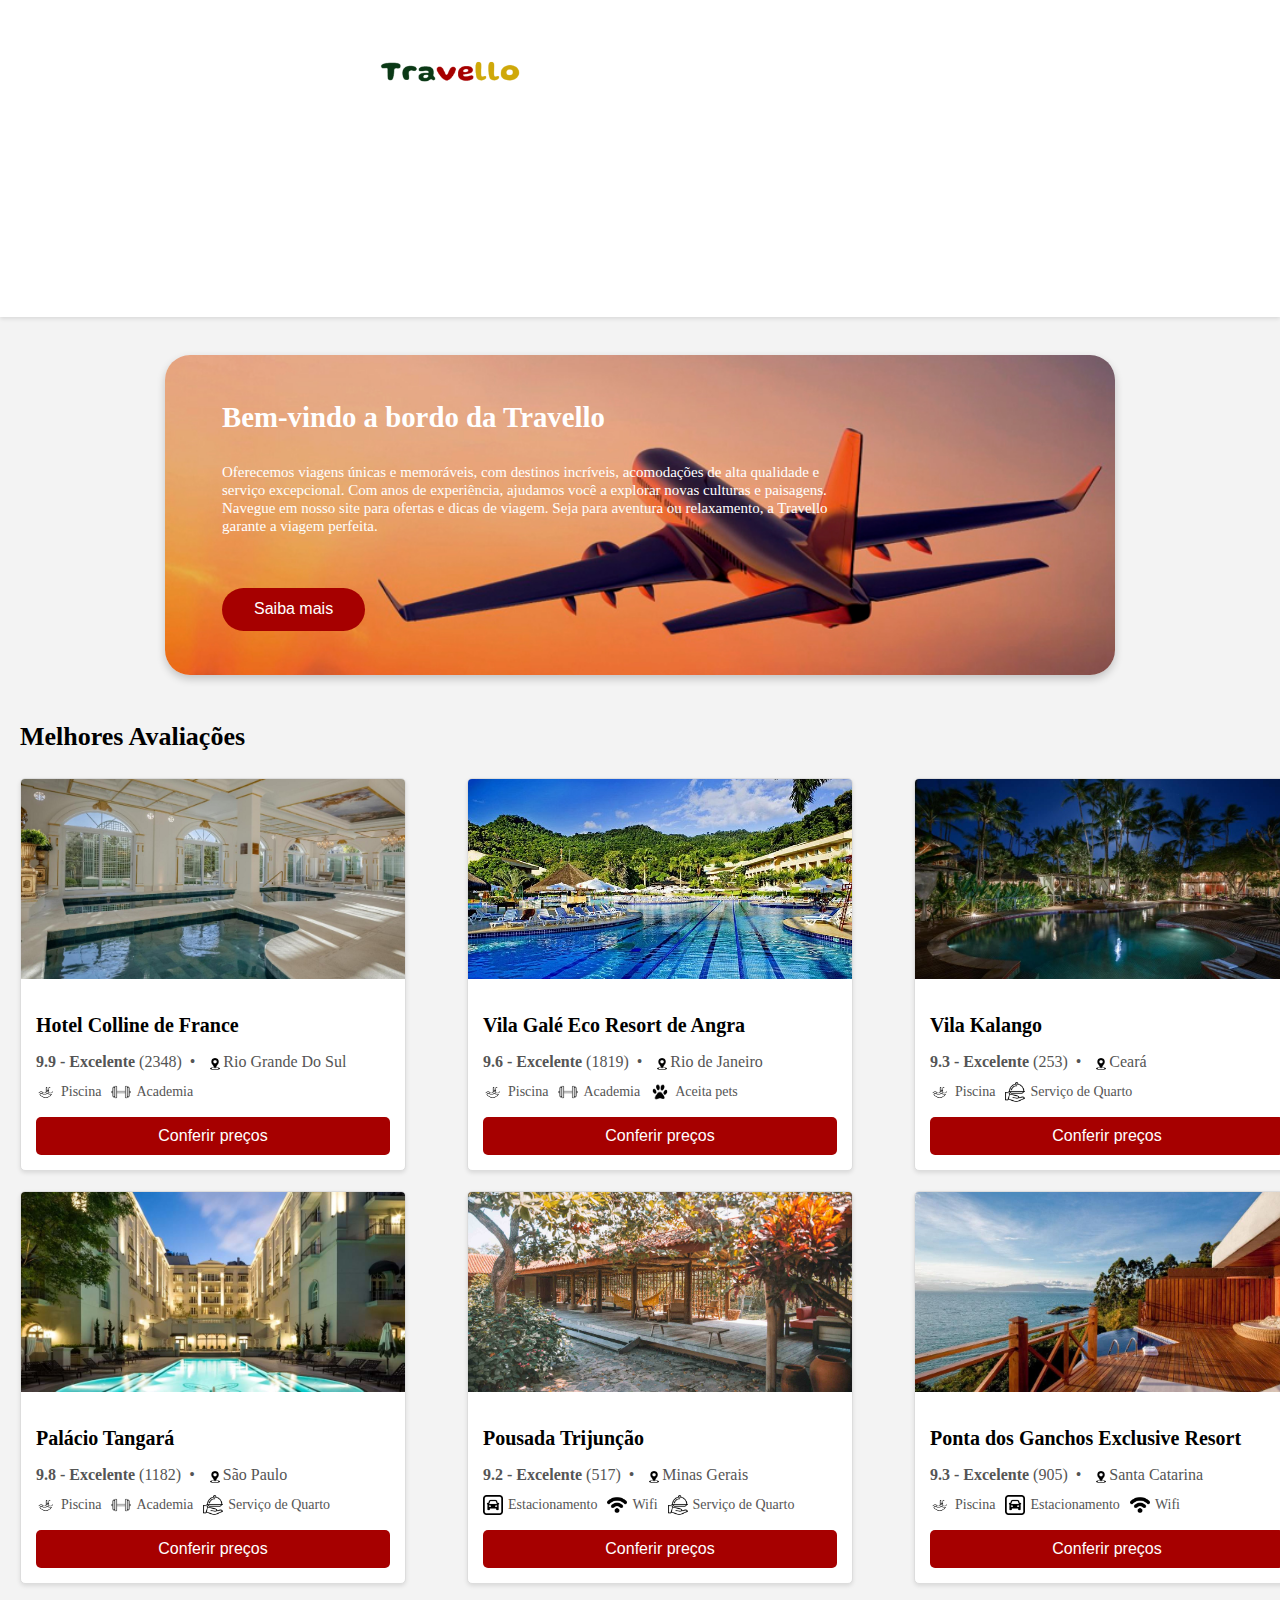
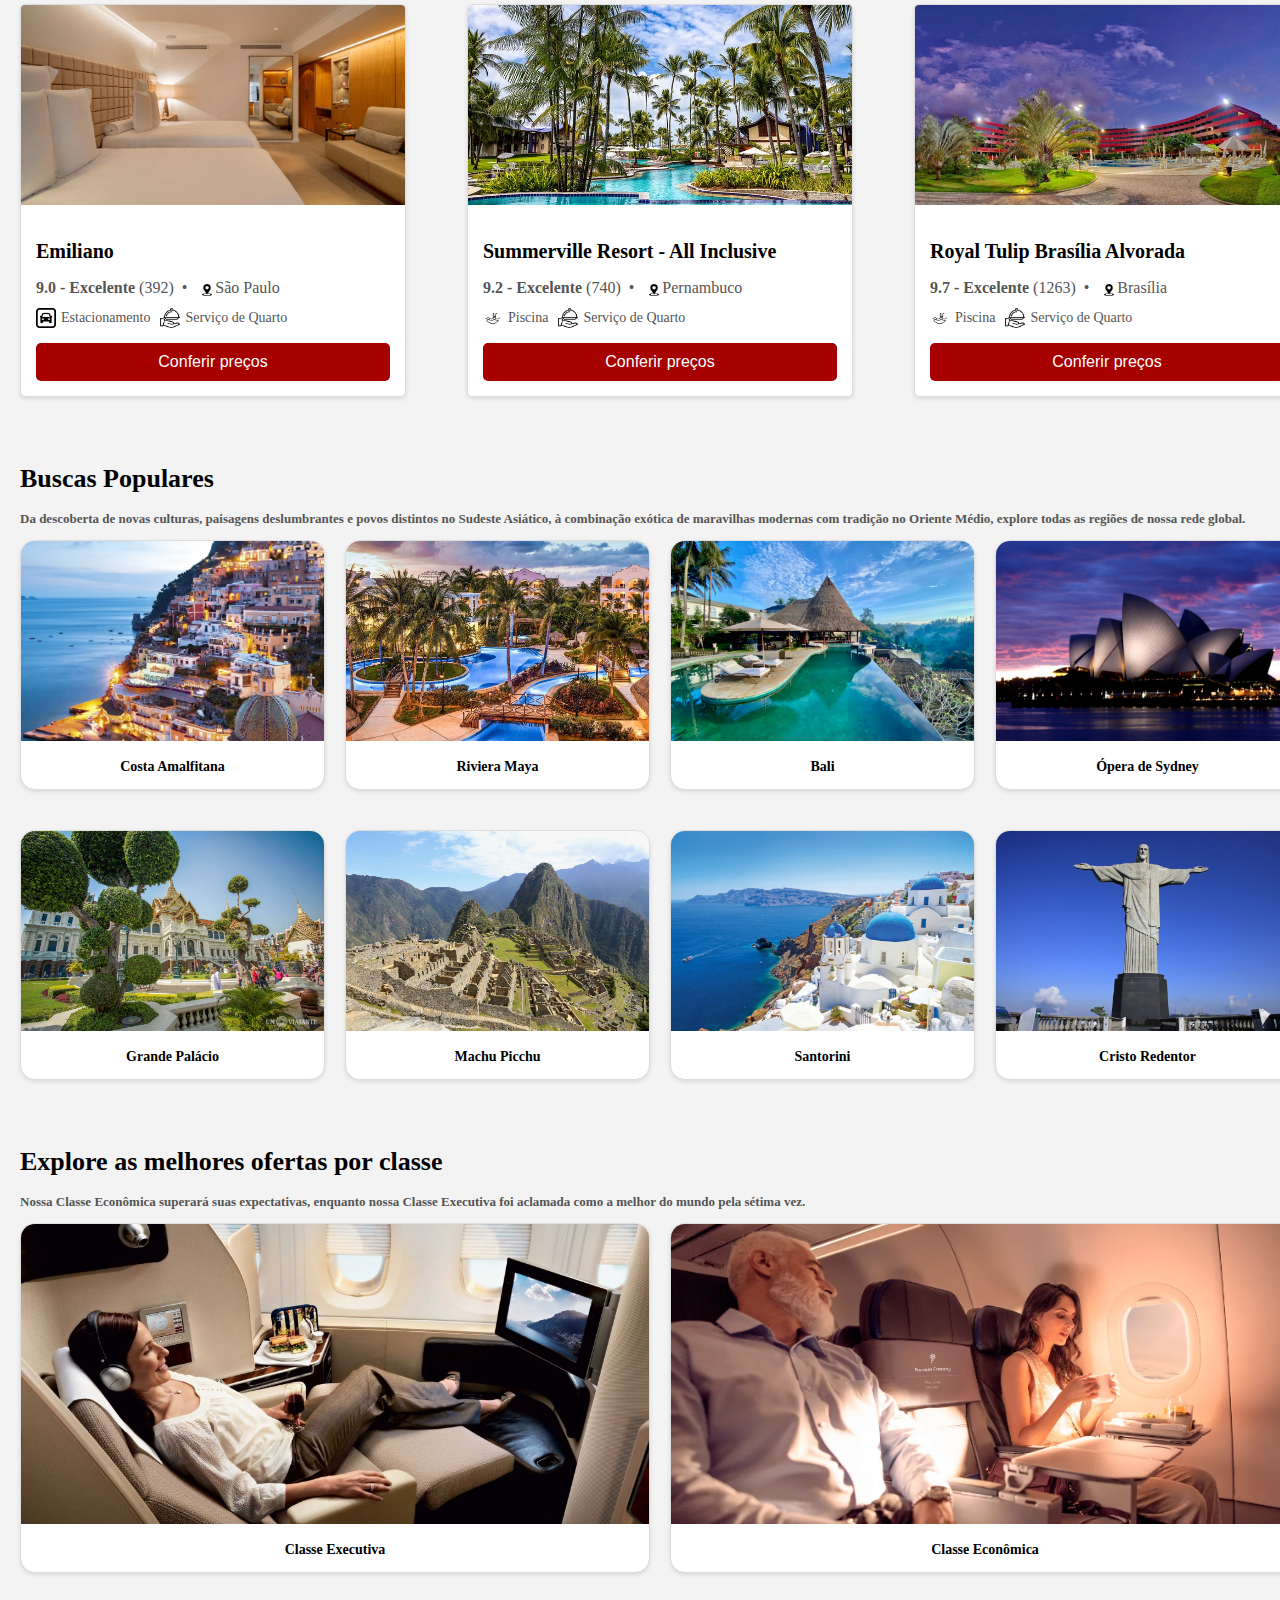
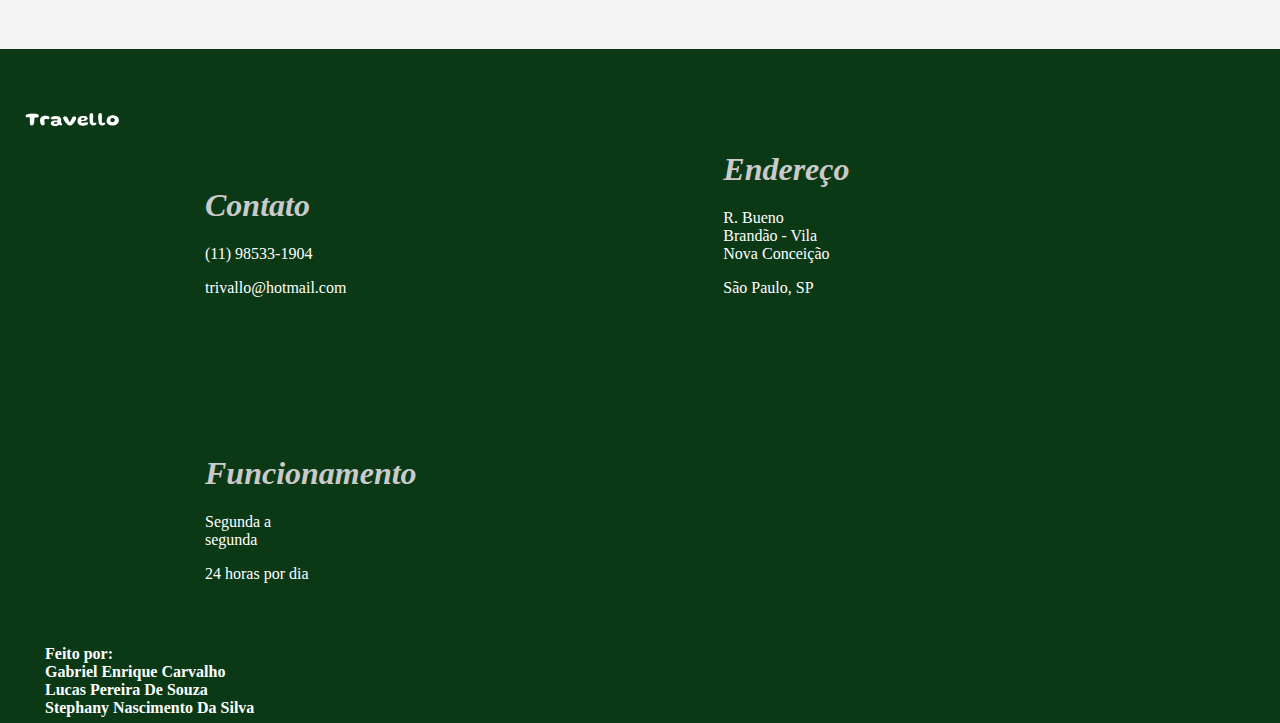
<file: index.html>
<!DOCTYPE html>
<html lang="pt-BR">
<head>
    <meta charset="UTF-8">
    <meta name="viewport" content="width=device-width, initial-scale=1.0">
    <title>Travello</title>
    <link rel="stylesheet" href="estilo.css">
</head>
<body>
    <header class="main-header">
        <nav class="navegacao">
            <ul class="nav-lista">
                <li class="nav-lista-itens">
                    <a href="destinos.html"><img src="Imagem/destino.png" alt="destinos" width="40px" height="40px"></a>
                </li>
                <li class="nav-lista-itens">
                    <a href="contato.html"><img src="Imagem/contato.png" alt="contato" width="40px" height="40px"></a>
                </li>
                <li class="nav-lista-itens">
                    <a href="login.html"><img src="Imagem/login.png" alt="login" width="40px" height="40px"></a>
                </li>
            </ul>
        </nav>
        <a href="index.html"><img class="logo" src="Imagem/travello.png" alt="travello"></a>
    </header>
    <br><br>

    <main>
        <section class="frase-empresa">
            <img src="Imagem/tela inicial.png" alt="tela inicial" class="img-empresa">
            <div class="text-content">
                <h2 id="info-inicial-h2">Bem-vindo a bordo da Travello</h2>
                <p id="info-inicial-p">
                    Oferecemos viagens únicas e memoráveis, com destinos incríveis, acomodações de alta qualidade e
                    serviço excepcional. Com anos de experiência, ajudamos você a explorar novas culturas e paisagens.
                    Navegue em nosso site para ofertas e dicas de viagem. Seja para aventura ou relaxamento, a Travello
                    garante a viagem perfeita.
                </p>
                <input name="btnEnvio" type="submit" value="Saiba mais" class="button-img" />
            </div>
        </section>
    </main>

    <section class="container">
        <h3 class="melhoresavaliacao">Melhores Avaliações</h3>
        <section class="destinos-populares">
            <div class="destinos-grid">
                <img src="Imagem/HotelCollinedeFrance.jpeg" alt="Hotel Colline de France" class="img-destinos-grid">
                <div class="destino-content">
                    <h2 class="nomelocal">Hotel Colline de France</h2>
                    <p><strong>9.9 - Excelente</strong> (2348) &nbsp;&bull;&nbsp;&nbsp; <img
                            src="Imagem/localizacao.png" alt="localização" class="localizacao">Rio Grande Do Sul</p>
                    <div class="destino-infos">
                        <span><img src="Imagem/piscina.png" alt="piscina" class="imagem-span">Piscina</span>
                        <span><img src="Imagem/academia.png" alt="academia" class="imagem-span">Academia</span>
                    </div>
                    <input name="btnEnvio" type="submit" value="Conferir preços" class="button-conferirprecos" />
                </div>
            </div>
            <div class="destinos-grid">
                <img src="Imagem/Vila Gale Eco Resort de Angra.jpg" alt="Vila Gale Eco Resort de Angra"
                    class="img-destinos-grid">
                <div class="destino-content">
                    <h2 class="nomelocal">Vila Galé Eco Resort de Angra</h2>
                    <p><strong>9.6 - Excelente</strong> (1819) &nbsp;&bull;&nbsp;&nbsp; <img
                            src="Imagem/localizacao.png" alt="localização" class="localizacao">Rio de Janeiro</p>
                    <div class="destino-infos">
                        <span><img src="Imagem/piscina.png" alt="piscina" class="imagem-span">Piscina</span>
                        <span><img src="Imagem/academia.png" alt="academia" class="imagem-span">Academia</span>
                        <span><img src="Imagem/aceitapets.png" alt="aceitapets" class="imagem-span">Aceita pets</span>
                    </div>
                    <input name="btnEnvio" type="submit" value="Conferir preços" class="button-conferirprecos" />
                </div>
            </div>
            <div class="destinos-grid">
                <img src="Imagem/Vila Kalango.jpg" alt="Vila Kalango" class="img-destinos-grid">
                <div class="destino-content">
                    <h2 class="nomelocal">Vila Kalango</h2>
                    <p><strong>9.3 - Excelente</strong> (253) &nbsp;&bull;&nbsp;&nbsp; <img src="Imagem/localizacao.png"
                            alt="localização" class="localizacao">Ceará</p>
                    <div class="destino-infos">
                        <span><img src="Imagem/piscina.png" alt="piscina" class="imagem-span">Piscina</span>
                        <span><img src="Imagem/ServicodeQuarto.png" alt="Serviço de Quarto" class="imagem-span">Serviço
                            de Quarto</span>
                    </div>
                    <input name="btnEnvio" type="submit" value="Conferir preços" class="button-conferirprecos" />
                </div>
            </div>
            <div class="destinos-grid">
                <img src="Imagem/Palacio Tangara.jpg" alt="Palácio Tangará" class="img-destinos-grid">
                <div class="destino-content">
                    <h2 class="nomelocal">Palácio Tangará</h2>
                    <p><strong>9.8 - Excelente</strong> (1182) &nbsp;&bull;&nbsp;&nbsp; <img
                            src="Imagem/localizacao.png" alt="localização" class="localizacao">São Paulo</p>
                    <div class="destino-infos">
                        <span><img src="Imagem/piscina.png" alt="piscina" class="imagem-span">Piscina</span>
                        <span><img src="Imagem/academia.png" alt="academia" class="imagem-span">Academia</span>
                        <span><img src="Imagem/ServicodeQuarto.png" alt="Serviço de Quarto" class="imagem-span">Serviço
                            de Quarto</span>
                    </div>
                    <input name="btnEnvio" type="submit" value="Conferir preços" class="button-conferirprecos" />
                </div>
            </div>
            <div class="destinos-grid">
                <img src="Imagem/Pousada Trijuncao.jpg" alt="Pousada Trijuncao" class="img-destinos-grid">
                <div class="destino-content">
                    <h2 class="nomelocal">Pousada Trijunção</h2>
                    <p><strong>9.2 - Excelente</strong> (517) &nbsp;&bull;&nbsp;&nbsp; <img src="Imagem/localizacao.png"
                            alt="localização" class="localizacao">Minas Gerais</p>
                    <div class="destino-infos">
                        <span><img src="Imagem/estacionamento.png" alt="estacionamento"
                                class="imagem-span">Estacionamento</span>
                        <span><img src="Imagem/wifi.png" alt="wifi" class="imagem-span">Wifi</span>
                        <span><img src="Imagem/ServicodeQuarto.png" alt="Serviço de Quarto" class="imagem-span">Serviço
                            de Quarto</span>
                    </div>
                    <input name="btnEnvio" type="submit" value="Conferir preços" class="button-conferirprecos" />
                </div>
            </div>
            <div class="destinos-grid">
                <img src="Imagem/Ponta dos Ganchos Exclusive Resort.jpg" alt="Ponta dos Ganchos Exclusive Resort"
                    class="img-destinos-grid">
                <div class="destino-content">
                    <h2 class="nomelocal">Ponta dos Ganchos Exclusive Resort</h2>
                    <p><strong>9.3 - Excelente</strong> (905) &nbsp;&bull;&nbsp;&nbsp; <img src="Imagem/localizacao.png"
                            alt="localização" class="localizacao">Santa Catarina</p>
                    <div class="destino-infos">
                        <span><img src="Imagem/piscina.png" alt="piscina" class="imagem-span">Piscina</span>
                        <span><img src="Imagem/estacionamento.png" alt="estacionamento"
                                class="imagem-span">Estacionamento</span>
                        <span><img src="Imagem/wifi.png" alt="wifi" class="imagem-span">Wifi</span>
                    </div>
                    <input name="btnEnvio" type="submit" value="Conferir preços" class="button-conferirprecos" />
                </div>
            </div>
            <div class="destinos-grid">
                <img src="Imagem/Emiliano.jpg" alt="Emiliano" class="img-destinos-grid">
                <div class="destino-content">
                    <h2 class="nomelocal">Emiliano</h2>
                    <p><strong>9.0 - Excelente</strong> (392) &nbsp;&bull;&nbsp;&nbsp; <img src="Imagem/localizacao.png"
                            alt="localização" class="localizacao">São Paulo</p>
                    <div class="destino-infos">
                        <span><img src="Imagem/estacionamento.png" alt="estacionamento"
                                class="imagem-span">Estacionamento</span>
                        <span><img src="Imagem/ServicodeQuarto.png" alt="Serviço de Quarto" class="imagem-span">Serviço
                            de Quarto</span>
                    </div>
                    <input name="btnEnvio" type="submit" value="Conferir preços" class="button-conferirprecos" />
                </div>
            </div>
            <div class="destinos-grid">
                <img src="Imagem/Summerville Resort - All Inclusive.jpg" alt="Summerville Resort - All Inclusive"
                    class="img-destinos-grid">
                <div class="destino-content">
                    <h2 class="nomelocal">Summerville Resort - All Inclusive </h2>
                    <p><strong>9.2 - Excelente</strong> (740) &nbsp;&bull;&nbsp;&nbsp; <img src="Imagem/localizacao.png"
                            alt="localização" class="localizacao">Pernambuco</p>
                    <div class="destino-infos">
                        <span><img src="Imagem/piscina.png" alt="piscina" class="imagem-span">Piscina</span>
                        <span><img src="Imagem/ServicodeQuarto.png" alt="Serviço de Quarto" class="imagem-span">Serviço
                            de Quarto</span>
                    </div>
                    <input name="btnEnvio" type="submit" value="Conferir preços" class="button-conferirprecos" />
                </div>
            </div>
            <div class="destinos-grid">
                <img src="Imagem/Royal Tulip Brasília Alvorada.jpeg" alt="Royal Tulip Brasília Alvorada"
                    class="img-destinos-grid">
                <div class="destino-content">
                    <h2 class="nomelocal">Royal Tulip Brasília Alvorada </h2>
                    <p><strong>9.7 - Excelente</strong> (1263) &nbsp;&bull;&nbsp;&nbsp; <img
                            src="Imagem/localizacao.png" alt="localização" class="localizacao">Brasília</p>
                    <div class="destino-infos">
                        <span><img src="Imagem/piscina.png" alt="piscina" class="imagem-span">Piscina</span>
                        <span><img src="Imagem/ServicodeQuarto.png" alt="Serviço de Quarto" class="imagem-span">Serviço
                            de Quarto</span>
                    </div>
                    <input name="btnEnvio" type="submit" value="Conferir preços" class="button-conferirprecos" />
                </div>
            </div>
        </section>
    </section>
    <section class="container-buscas">
        <h1 class="buscas-titulo">Buscas Populares</h1>
        <p class="buscas-text">Da descoberta de novas culturas, paisagens deslumbrantes e povos distintos no Sudeste Asiático, à combinação exótica de maravilhas modernas com tradição no Oriente Médio, explore todas as regiões de nossa rede global.</p>
        <div class="buscas-populares">
            <div class="buscas-grid">
                <img src="Imagem/costa amalfitana.png" alt="costa amalfitana" class="img-buscas-grid">
                <p class="buscas-text-grid">Costa Amalfitana</p>
            </div>
            <div class="buscas-grid">
                <img src="Imagem/riviera maya.jpg" alt="riviera maya" class="img-buscas-grid">
                <p class="buscas-text-grid">Riviera Maya</p>
            </div>
            <div class="buscas-grid">
                <img src="Imagem/Bali.jpeg" alt="Bali" class="img-buscas-grid">
                <p class="buscas-text-grid">Bali</p>
            </div>
            <div class="buscas-grid">
                <img src="Imagem/Opera de Sydney.jpg" alt="Ópera de Sydney" class="img-buscas-grid">
                <p class="buscas-text-grid">Ópera de Sydney</p>
            </div>
            <div class="buscas-grid">
                <img src="Imagem/Grande Palacio.jpg" alt="Grande Palácio" class="img-buscas-grid">
                <p class="buscas-text-grid">Grande Palácio</p>
            </div>
            <div class="buscas-grid">
                <img src="Imagem/Machu Picchu.jpg" alt="Machu Picchu" class="img-buscas-grid">
                <p class="buscas-text-grid">Machu Picchu</p>
            </div>
            <div class="buscas-grid">
                <img src="Imagem/Santorini.jpg" alt="Santorini" class="img-buscas-grid">
                <p class="buscas-text-grid">Santorini</p>
            </div>
            <div class="buscas-grid">
                <img src="Imagem/cristo redentor.jpg" alt="cristo redentor" class="img-buscas-grid">
                <p class="buscas-text-grid">Cristo Redentor</p>
            </div>
        </div>
        
    </section>
    <section class="container-class">
        <h1 class="class-titulo">Explore as melhores ofertas por classe</h1>
        <p class="class-text">Nossa Classe Econômica superará suas expectativas, enquanto nossa Classe Executiva foi aclamada como a melhor do mundo pela sétima vez.</p>
        <div class="class">
            <div class="class-grid">
                <img src="Imagem/classe executiva.jpg" alt="Classe Executiva" class="img-class-grid">
                <p class="class-text-grid">Classe Executiva</p>
            </div>
            <div class="class-grid">
                <img src="Imagem/classe economica.png" alt="Classe Econômica" class="img-class-grid">
                <p class="class-text-grid">Classe Econômica</p>
            </div>
        </div>
    </section>

    <br><br>
    <footer>
        <img id="img-footer" src="Imagem/travellofooter.png" alt="travellofooter">
        <section class="footer-section">
            <h1 class="footer-h1">Contato</h1>
            <p>(11) 98533-1904</p>
            <p>trivallo@hotmail.com</p>
        </section>
        <section class="footer-section">
            <h1 class="footer-h1">Endereço</h1>
            <p>R. Bueno Brandão - Vila Nova Conceição</p>
            <p>São Paulo, SP</p>
        </section>
        <section class="footer-section">
            <h1 class="footer-h1">Funcionamento</h1>
            <p>Segunda a segunda</p>
            <p>24 horas por dia</p>
        </section>
        <p id="alunos">
            Feito por: <br>
            Gabriel Enrique Carvalho <br>
            Lucas Pereira De Souza <br>
            Stephany Nascimento Da Silva
        </p>
    </footer>
</body>

</html>
</file>
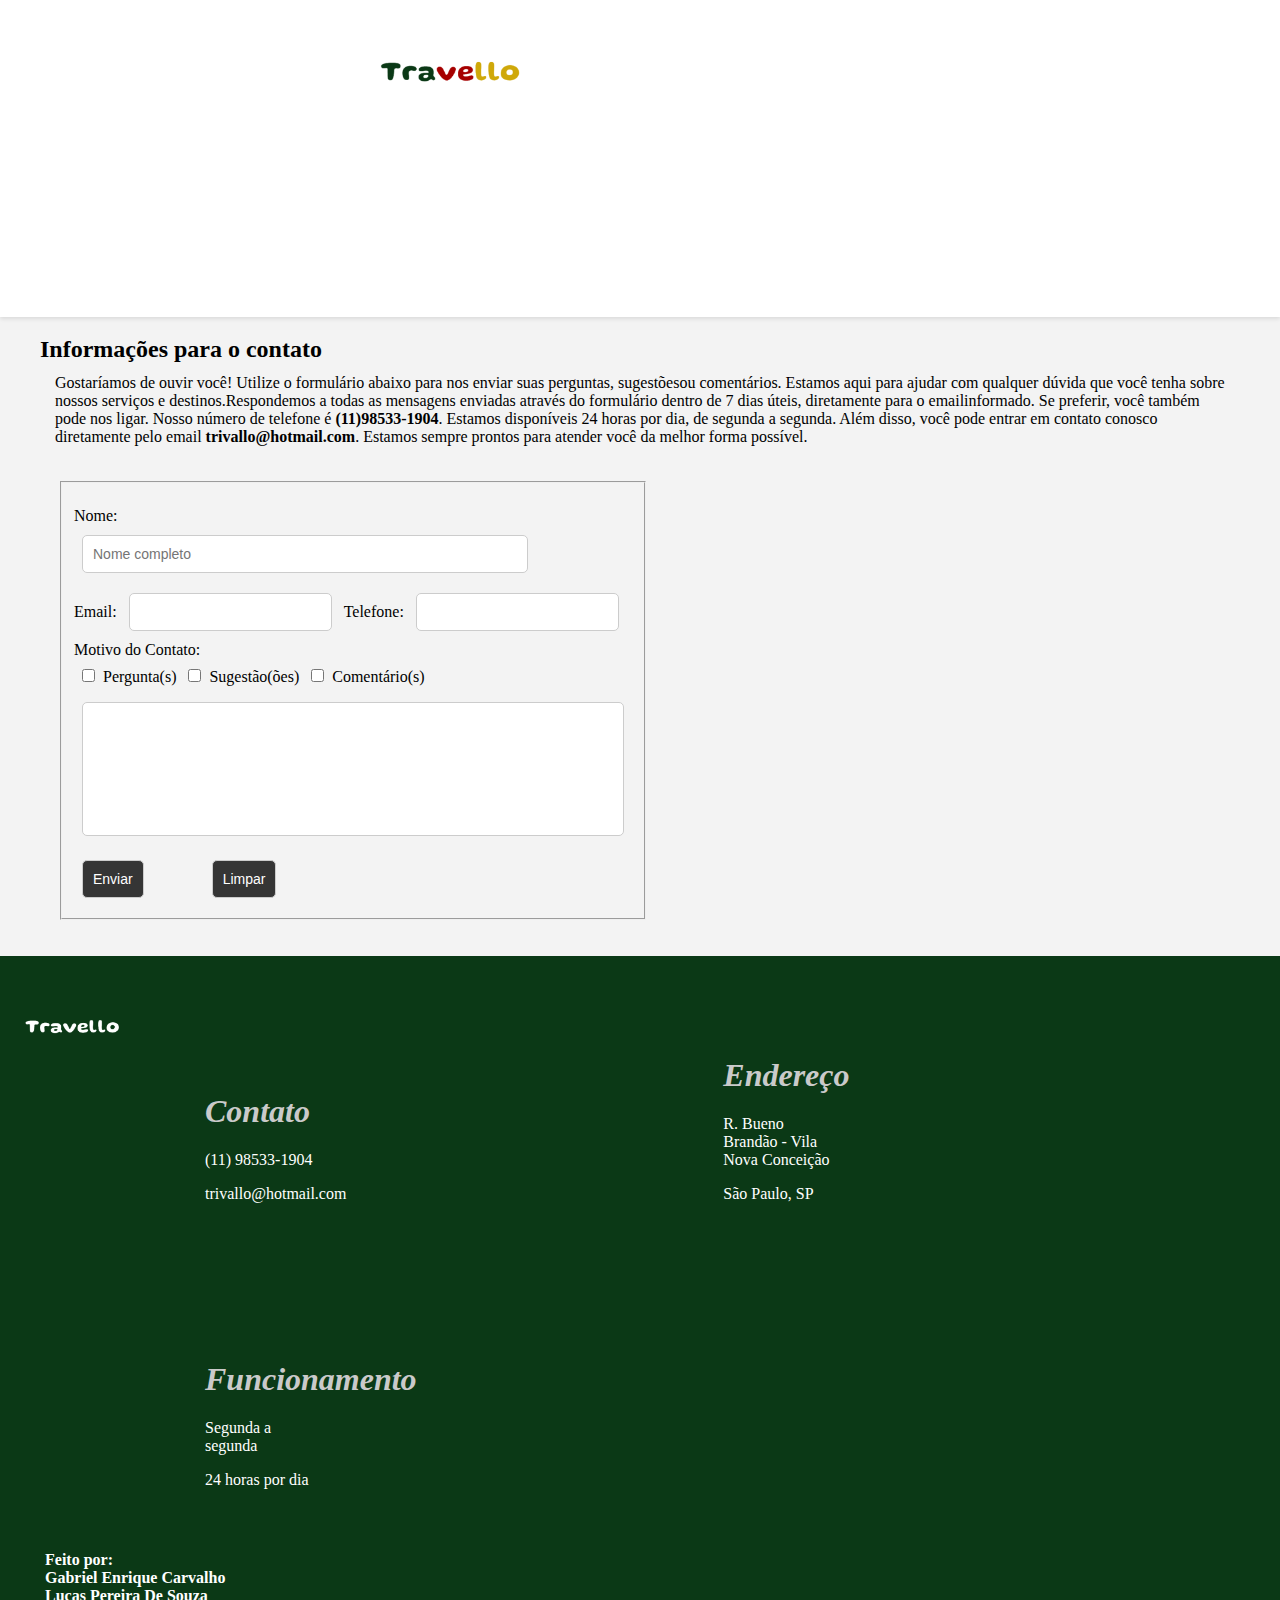
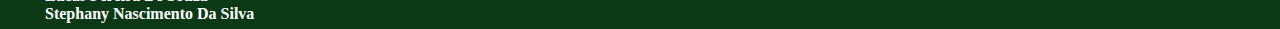
<file: contato.html>
<!DOCTYPE html>
<html lang="pt-BR">
<head>
    <meta charset="UTF-8">
    <meta name="viewport" content="width=device-width, initial-scale=1.0">
    <title>Travello</title>
    <link rel="stylesheet" href="estilo.css">
</head>

<body>
    <header class="main-header">
        <nav class="navegacao">
            <ul class="nav-lista">
                <li class="nav-lista-itens">
                    <a href="destinos.html"><img src="Imagem/destino.png" alt="destinos" width="40px" height="40px"></a>
                </li>
                <li class="nav-lista-itens">
                    <a href="contato.html"><img src="Imagem/contato.png" alt="contato" width="40px" height="40px"></a>
                </li>
                <li class="nav-lista-itens">
                    <a href="login.html"><img src="Imagem/login.png" alt="login" width="40px" height="40px"></a>
                </li>
            </ul>
        </nav>
        <a href="index.html"><img class="logo" src="Imagem/travello.png" alt="travello"></a>
    </header>
    <br><br>

    <section>
        <h2 id="info-contato-h2">Informações para o contato</h2>
        <p id="info-contato-p">Gostaríamos de ouvir você! Utilize o formulário abaixo para nos enviar suas perguntas,
            sugestõesou comentários. Estamos aqui para ajudar com qualquer dúvida que você tenha sobre nossos serviços e
            destinos.Respondemos a todas as mensagens enviadas através do formulário dentro de 7 dias úteis, diretamente para o
            emailinformado. Se preferir, você também pode nos ligar. Nosso número de telefone é <strong>(11)98533-1904</strong>.
            Estamos disponíveis 24 horas por dia, de segunda a segunda. Além disso, você pode entrar em contato conosco
            diretamente pelo email <strong>trivallo@hotmail.com</strong>. Estamos sempre prontos para atender você da
            melhor forma possível.</p>
            
        <form action="XX" method="post">
            <fieldset class="contato">
                <br>
                <label class="tit" for="nome">Nome:</label> <br>
                <input type="text" name="Nome" id="nome" size="50px" required placeholder="Nome completo" />
                <br>
                <label class="tit" for="email">Email:</label>
                <input type="text" name="email" id="email" />
                <label class="tit" for="telefone">Telefone:</label>
                <input type="text" name="telefone" id="telefone" />
                <br>
                <label class="tit" for="motivo">Motivo do Contato:</label> <br>
                <input type="checkbox" name="pergunta" id="pergunta" /><label for="pergunta">Pergunta(s)</label>
                <input type="checkbox" name="sugestao" id="sugestao" /><label for="sugestao">Sugestão(ões)</label>
                <input type="checkbox" name="comentario" id="comentario" /><label
                    for="comentario">Comentário(s)</label><br>
                <textarea name="motivo" cols="60" rows="7" id="motivo"></textarea>
                <br>
                <input name="btnEnvio" type="submit" value="Enviar" class="button-contato" />
                &nbsp;&nbsp;&nbsp;&nbsp;&nbsp;&nbsp;&nbsp;&nbsp;&nbsp;&nbsp;&nbsp;
                <input name="btnReset" type="reset" value="Limpar" class="button-contato" />
            </fieldset>
        </form>
    </section>

    <br><br>
    <footer>
        <img id="img-footer" src="Imagem/travellofooter.png" alt="travellofooter">
        <section class="footer-section">
            <h1 class="footer-h1">Contato</h1>
            <p>(11) 98533-1904</p>
            <p>trivallo@hotmail.com</p>
        </section>
        <section class="footer-section">
            <h1 class="footer-h1">Endereço</h1>
            <p>R. Bueno Brandão - Vila Nova Conceição</p>
            <p>São Paulo, SP</p>
        </section>
        <section class="footer-section">
            <h1 class="footer-h1">Funcionamento</h1>
            <p>Segunda a segunda</p>
            <p>24 horas por dia</p>
        </section>
        <p id="alunos">
            Feito por: <br>
            Gabriel Enrique Carvalho <br>
            Lucas Pereira De Souza <br>
            Stephany Nascimento Da Silva
        </p>
    </footer>
</body>

</html>
</file>
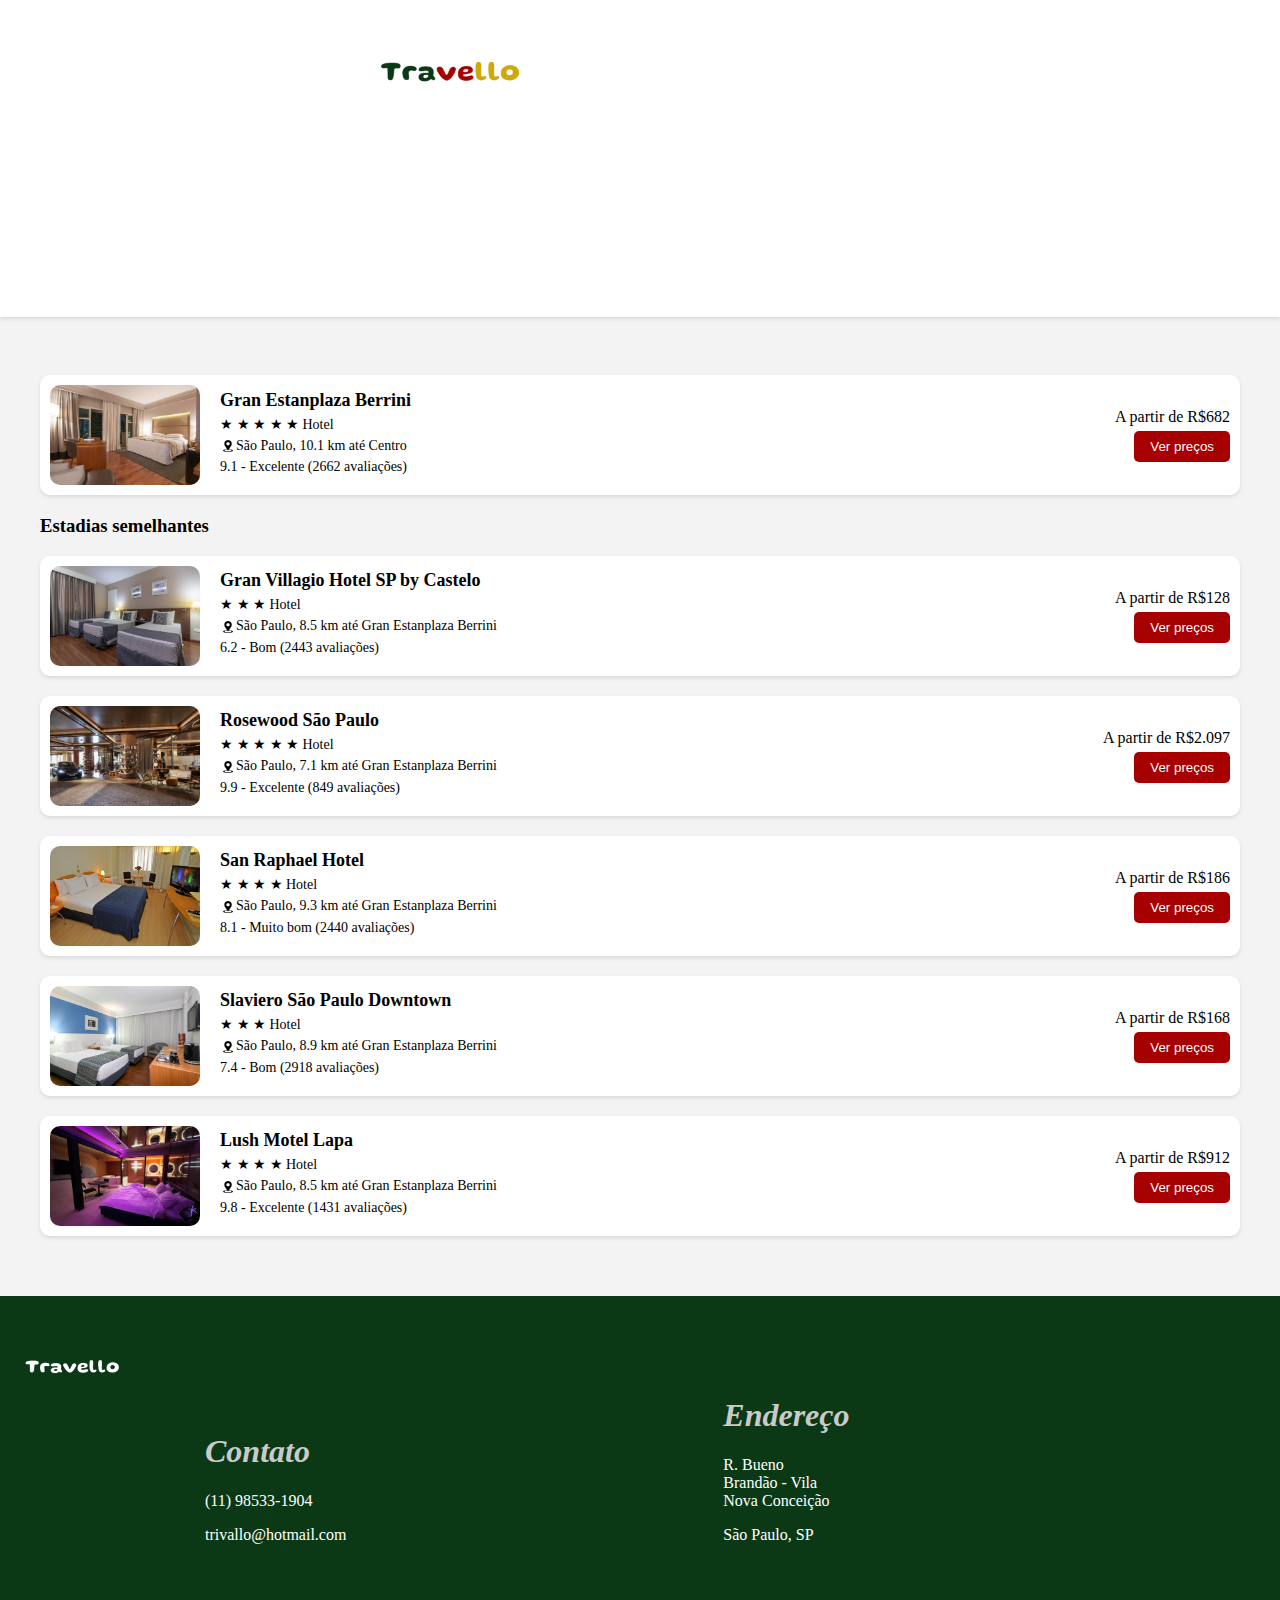
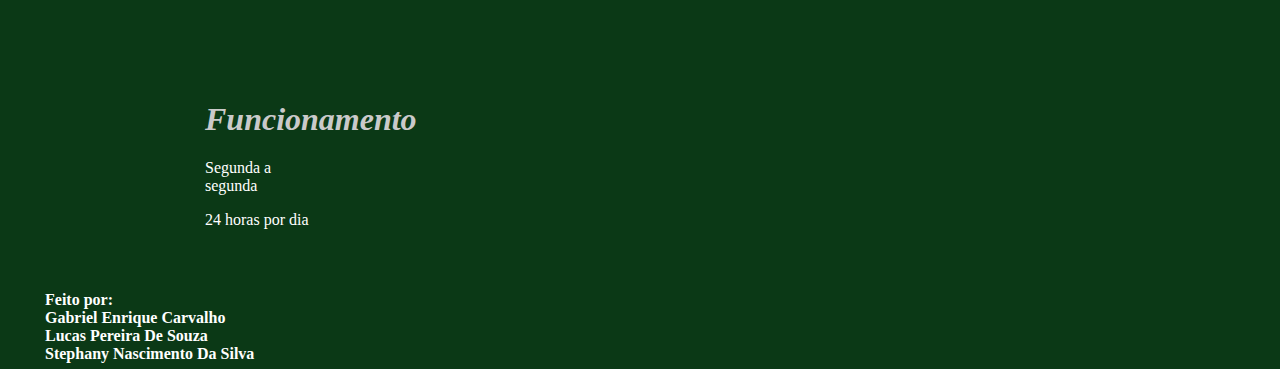
<file: destinos.html>
<!DOCTYPE html>
<html lang="pt-BR">
<head>
    <meta charset="UTF-8">
    <meta name="viewport" content="width=device-width, initial-scale=1.0">
    <title>Travello</title>
    <link rel="stylesheet" href="estilo.css">
</head>
<body>
    <header class="main-header">
        <nav class="navegacao">
            <ul class="nav-lista">
                <li class="nav-lista-itens">
                    <a href="destinos.html"><img src="Imagem/destino.png" alt="destinos" width="40px" height="40px"></a>
                </li>
                <li class="nav-lista-itens">
                    <a href="contato.html"><img src="Imagem/contato.png" alt="contato"  width="40px" height="40px"></a>
                </li>
                <li class="nav-lista-itens">
                    <a href="login.html"><img src="Imagem/login.png" alt="login" width="40px" height="40px"></a>
                </li>
            </ul>
        </nav>
        <a href="index.html"><img class="logo"  src="Imagem/travello.png" alt="travello" ></a>
    </header>
    <br><br>

    <main class="hotel-list">
        <section class="hotel-item">
            <img src="Imagem/GranEstanplazaBerrini.png" alt="Gran Estanplaza Berrini" class="hotel-img">
            <div class="hotel-info">
                <h2 class="hotel-name">Gran Estanplaza Berrini</h2>
                <p class="hotel-details">★ ★ ★ ★ ★ Hotel</p>
                <p class="hotel-location"><img src="Imagem/localizacao.png" alt="localização" class="localizacao">São Paulo, 10.1 km até Centro</p>
                <p class="hotel-rating">9.1 - Excelente (2662 avaliações)</p>
            </div>
            <div class="hotel-price">
                <span>A partir de R$682</span>
                <input name="btnEnvio" type="submit" value="Ver preços" class="button-verprecos" />
            </div>
        </section>

        <h3 class="Estadiassemelhantes">Estadias semelhantes</h3>

        <section class="hotel-item">
            <img src="Imagem/Gran Villagio Hotel SP by Castelo.png" alt="Gran Villagio Hotel SP by Castelo" class="hotel-img">
            <div class="hotel-info">
                <h2 class="hotel-name">Gran Villagio Hotel SP by Castelo</h2>
                <p class="hotel-details">★ ★ ★  Hotel</p>
                <p class="hotel-location"><img src="Imagem/localizacao.png" alt="localização" class="localizacao">São Paulo, 8.5 km até Gran Estanplaza Berrini</p>
                <p class="hotel-rating">6.2 - Bom (2443 avaliações)</p>
            </div>
            <div class="hotel-price">
                <span>A partir de R$128</span>
                <input name="btnEnvio" type="submit" value="Ver preços" class="button-verprecos" />
            </div>
        </section>

        <section class="hotel-item">
            <img src="Imagem/Rosewood São Paulo.png" alt="Rosewood São Paulo" class="hotel-img">
            <div class="hotel-info">
                <h2 class="hotel-name">Rosewood São Paulo</h2>
                <p class="hotel-details">★ ★ ★ ★ ★ Hotel</p>
                <p class="hotel-location"><img src="Imagem/localizacao.png" alt="localização" class="localizacao">São Paulo, 7.1 km até Gran Estanplaza Berrini</p>
                <p class="hotel-rating">9.9 - Excelente (849 avaliações)</p>
            </div>
            <div class="hotel-price">
                <span>A partir de R$2.097</span>
                <input name="btnEnvio" type="submit" value="Ver preços" class="button-verprecos" />
            </div>
        </section>

        <section class="hotel-item">
            <img src="Imagem/San Raphael Hotel.png" alt="San Raphael Hotel" class="hotel-img">
            <div class="hotel-info">
                <h2 class="hotel-name">San Raphael Hotel</h2>
                <p class="hotel-details">★ ★ ★ ★ Hotel</p>
                <p class="hotel-location"><img src="Imagem/localizacao.png" alt="localização" class="localizacao">São Paulo, 9.3 km até Gran Estanplaza Berrini</p>
                <p class="hotel-rating">8.1 - Muito bom (2440 avaliações)</p>
            </div>
            <div class="hotel-price">
                <span>A partir de R$186</span>
                <input name="btnEnvio" type="submit" value="Ver preços" class="button-verprecos" />
            </div>
        </section>

        <section class="hotel-item">
            <img src="Imagem/Slaviero São Paulo Downtown.png" alt="Slaviero São Paulo Downtown" class="hotel-img">
            <div class="hotel-info">
                <h2 class="hotel-name">Slaviero São Paulo Downtown</h2>
                <p class="hotel-details">★ ★ ★ Hotel</p>
                <p class="hotel-location"><img src="Imagem/localizacao.png" alt="localização" class="localizacao">São Paulo, 8.9 km até Gran Estanplaza Berrini</p>
                <p class="hotel-rating">7.4 - Bom (2918 avaliações)</p>
            </div>
            <div class="hotel-price">
                <span>A partir de R$168</span>
                <input name="btnEnvio" type="submit" value="Ver preços" class="button-verprecos" />
            </div>
        </section>

        <section class="hotel-item">
            <img src="Imagem/Lush Motel Lapa.png" alt="Lush Motel Lapa" class="hotel-img">
            <div class="hotel-info">
                <h2 class="hotel-name">Lush Motel Lapa</h2>
                <p class="hotel-details">★ ★ ★ ★ Hotel</p>
                <p class="hotel-location"><img src="Imagem/localizacao.png" alt="localização" class="localizacao">São Paulo, 8.5 km até Gran Estanplaza Berrini</p>
                <p class="hotel-rating">9.8 - Excelente (1431 avaliações)</p>
            </div>
            <div class="hotel-price">
                <span>A partir de R$912</span>
                <input name="btnEnvio" type="submit" value="Ver preços" class="button-verprecos" />
            </div>
        </section>
    </main>

    <footer>
        <img id="img-footer" src="Imagem/travellofooter.png" alt="travellofooter">
        <section  class="footer-section" >
            <h1 class="footer-h1">Contato</h1>
            <p>(11) 98533-1904</p>
            <p>trivallo@hotmail.com</p>
        </section>
        <section  class="footer-section">
            <h1 class="footer-h1" >Endereço</h1>
            <p>R. Bueno Brandão - Vila Nova Conceição</p>
            <p>São Paulo, SP</p>
        </section>
        <section  class="footer-section">
            <h1 class="footer-h1" >Funcionamento</h1>
            <p>Segunda a segunda</p>
            <p>24 horas por dia</p>
        </section>
        <p id = "alunos">
            Feito por: <br>  
            Gabriel Enrique Carvalho <br>
            Lucas Pereira De Souza <br>
            Stephany Nascimento Da Silva
        </p>
    </footer>
</body>
</html>
</file>
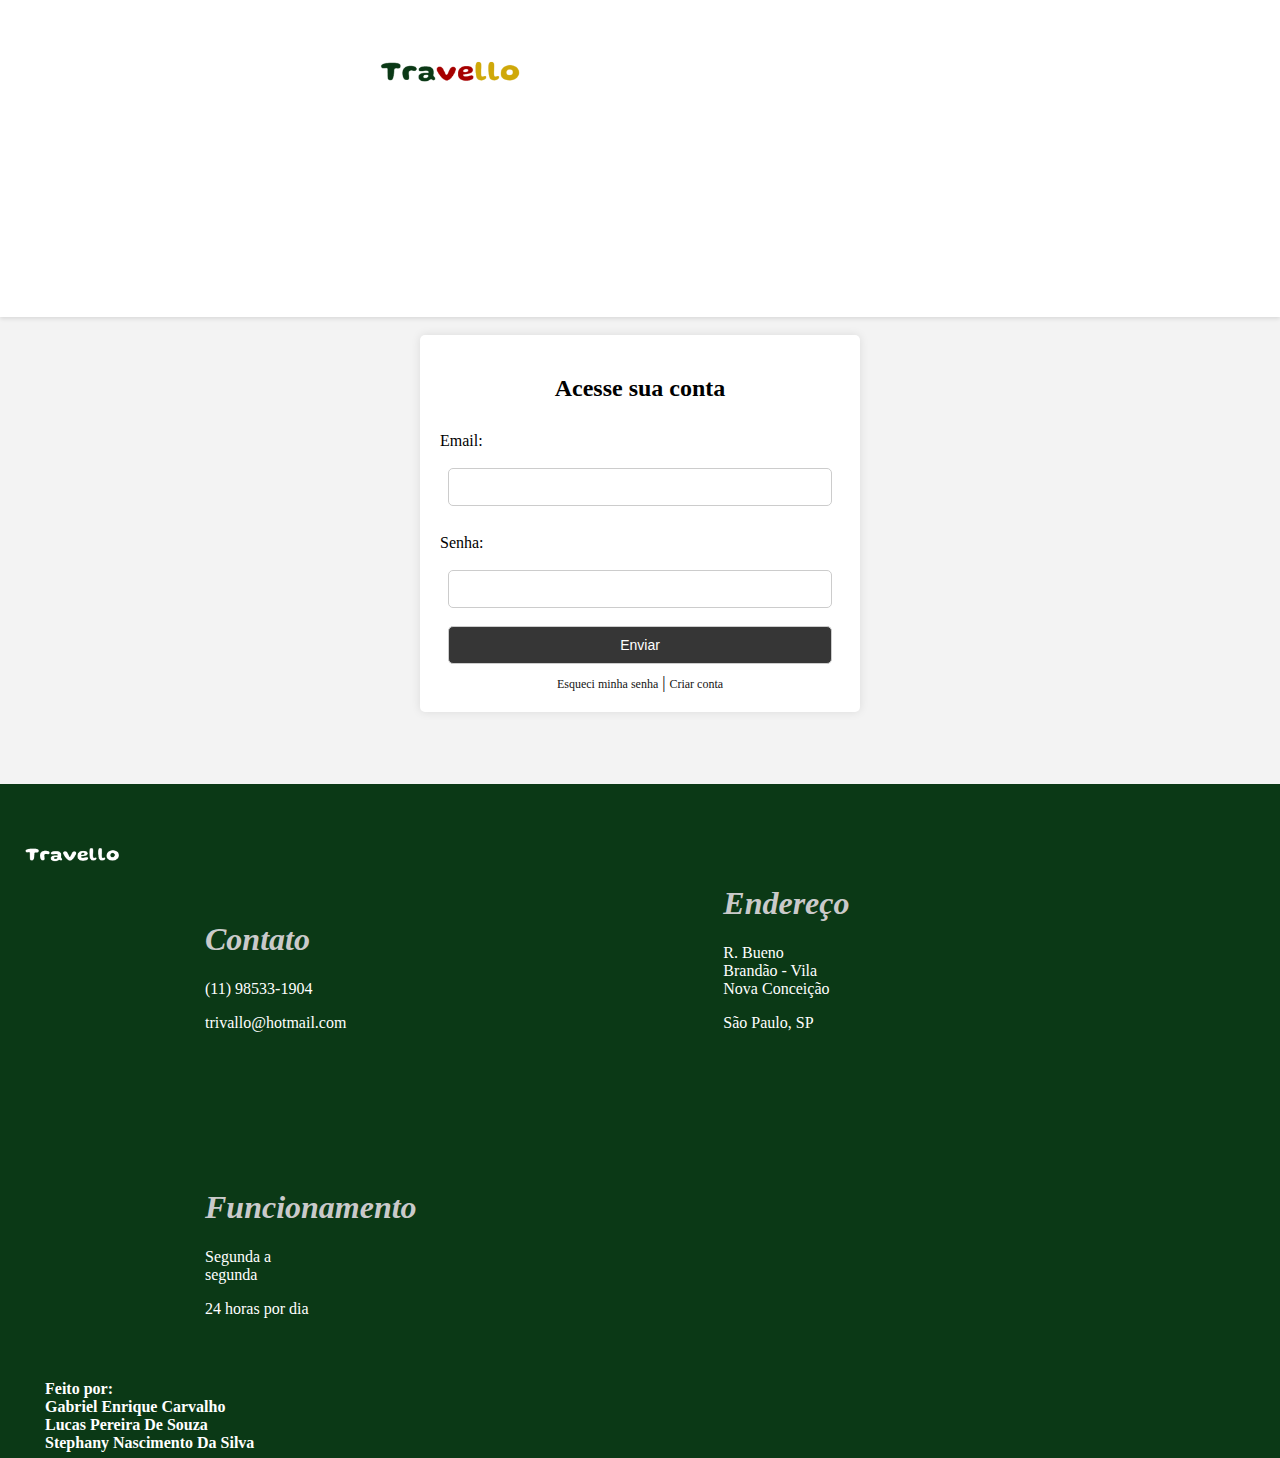
<file: login.html>
<!DOCTYPE html>
<html lang="pt-BR">
<head>
    <meta charset="UTF-8">
    <meta name="viewport" content="width=device-width, initial-scale=1.0">
    <title>Travello</title>
    <link rel="stylesheet" href="estilo.css">
</head>
<body>
    <header class="main-header">
        <nav class="navegacao">
            <ul class="nav-lista">
                <li class="nav-lista-itens">
                    <a href="destinos.html"><img src="Imagem/destino.png" alt="destinos" width="40px" height="40px"></a>
                </li>
                <li class="nav-lista-itens">
                    <a href="contato.html"><img src="Imagem/contato.png" alt="contato"  width="40px" height="40px"></a>
                </li>
                <li class="nav-lista-itens">
                    <a href="login.html"><img src="Imagem/login.png" alt="login" width="40px" height="40px"></a>
                </li>
            </ul>
        </nav>
        <a href="index.html"><img class="logo"  src="Imagem/travello.png" alt="travello" ></a>
    </header>
    <br><br>

    <main>
        <section class="login">
            <h2 id="titulo-login">Acesse sua conta</h2>
            <form action="#" method="post">
                <label class="tit" for="email">Email:</label><br>
                <input type="text" id="email" name="email" required><br>

                <label class="tit" for="senha">Senha:</label><br>
                <input type="text" id="senha" name="senha" required><br>
                
                <input name="btnEnvio" type="submit" value="Enviar" class="button" />		
            </form>
            <div class="login-links">
                <a href="#">Esqueci minha senha</a> | <a href="#">Criar conta</a>
            </div>
        </section>
    </main>
    
    <br><br><br><br>
    <footer>
        <img id="img-footer" src="Imagem/travellofooter.png" alt="travellofooter">
        <section  class="footer-section" >
            <h1 class="footer-h1">Contato</h1>
            <p>(11) 98533-1904</p>
            <p>trivallo@hotmail.com</p>
        </section>
        <section  class="footer-section">
            <h1 class="footer-h1" >Endereço</h1>
            <p>R. Bueno Brandão - Vila Nova Conceição</p>
            <p>São Paulo, SP</p>
        </section>
        <section  class="footer-section">
            <h1 class="footer-h1" >Funcionamento</h1>
            <p>Segunda a segunda</p>
            <p>24 horas por dia</p>
        </section>
        <p id = "alunos">
            Feito por: <br>  
            Gabriel Enrique Carvalho <br>
            Lucas Pereira De Souza <br>
            Stephany Nascimento Da Silva
        </p>
    </footer>
</body>
</html>
</file>
<file: estilo.css>
/* Geral*/
body{
    background-color: #f3f3f3;
    font-family: 'Times New Roman', Times, serif;
    color: rgb(0, 0, 0);
    margin:0;
    padding: 0;
}

/*header*/
.main-header {
    position: relative;
    display: inline-block;
    background-color: rgb(255, 255, 255);
    box-shadow: 0 2px 4px rgba(0, 0, 0, 0.1);
    width: 100%;
}
.navegacao {
    top: 0;
    left: 0;
    right: 0;
    background-color: rgb(255, 255, 255);
}
.nav-lista {
    margin-left: 1250px;
}
.nav-lista-itens {
    display: inline-block;
    padding: 25px;
    margin-top: 8px;
    margin-bottom: 15px;
    text-decoration: none;
    width: 22px;
    height: 22px;
    width: 10%;
}
.logo {
    width: 140px;
    height: 140px;
    position: absolute;
    top: 1%;
    left: 380px;
    transition: transform 0.4s ease;
}
.nav-lista-itens img {
    transition: transform 0.4s ease;
}
.nav-lista-itens img:hover {
    transform: scale(1.1);
}
.logo:hover {
    transform: scale(1.1);
}

/*footer*/
footer{
    background: #0b3916;
    padding: 5px;

}
.foot-section{
    display: inline-block;
    width: 32%;
    min-width: 250px;
}
.main-footer{
    position: relative;
}
.footer-section{
    display: inline-block;
    width: 9%;
    min-width: 50px;  
    margin: 45px 200px;
    margin-top: 75px;
    color: rgb(255, 255, 255);
}
#img-footer{
    float: left;
    width: 135px;
    height: 135px;
    position: absolute;
          
}
.footer-h1{
    color: rgb(202, 202, 202);
    font-style: italic;
    font-weight: bolder;
}
#alunos{
    color: rgb(255, 255, 255);
    font-weight: bolder;
    margin: 1px 40px;
}

/*Informação do formulario*/
#info-contato-h2{
    margin: 1px 40px;
}
#info-contato-p{
    margin: 1px 45px ;
    padding: 10px;
}

/*Formulario de Contato*/
.contato{
    position: relative;
    margin-top: 25px;
    margin-left: 60px;
    max-width: 500px;
    
}
.contato input,textarea{
    padding: 10px;
    font-size: 16px;
    border: 1px solid #ccc;
    border-radius: 5px;
    margin: 10px 8px;
    resize: none;
    font-size: 14px;
}
.contato label{
    margin-top: 10px;
    font-size: 16px;
}
.button-contato{
    background-color: rgba(32, 32, 32, 0.9);
    border: 0;
    border-radius: 8px;
    color: rgb(255, 255, 255);
    cursor: pointer;
}
.button-contato:hover {
    background-color: #575757;
}

/*Formulario de Login*/
.login {
    max-width: 400px;
    margin: 0 auto;
    padding: 20px;
    background-color: rgb(255, 255, 255);
    box-shadow: 0 0 10px rgba(0, 0, 0, 0.1);
    border-radius: 5px;
}

#titulo-login {
    text-align: center;
}

.login form {
    display: flex;
    flex-direction: column;
}

.login label {
    font-size: 16px;
    margin-top: 10px;
}

.login input {
    padding: 10px;
    font-size: 16px;
    border: 1px solid #ccc;
    border-radius: 5px;
    margin: 0px 8px;
    font-size: 14px;
}

.button {
    background-color: rgba(32, 32, 32, 0.9);
    border: 0;
    border-radius: 5px;
    color: rgb(255, 255, 255);
    cursor: pointer;
}

.button:hover {
    background-color: #575757;
}

.login-links {
    text-align: center;
    margin-top: 10px;
}

.login-links a {
    color: rgb(20, 20, 20);
    text-decoration: none;
    font-size: 12px;
}

.login-links a:hover {
    text-decoration: underline;
}

/*Pagina Inicial*/
.frase-empresa {
    position: relative;
    max-width: 950px;
    margin: 20px auto;
    border-radius: 25px;
    overflow: hidden;
    box-shadow: 0 4px 8px rgba(0, 0, 0, 0.2);
}

.img-empresa {
    width: 100%;
    height: auto;
    display: block;
}

.text-content {
    position: absolute;
    top: 7%;
    left: 6%;
    color: white;
    max-width: 65%;
}

#info-inicial-h2 {
    font-size: 1.8em;
    margin-bottom: 1em;
}

#info-inicial-p {
    font-size: 15px;
    line-height: 1.2;
    margin-bottom: 3.5em;
}

.button-img {
    display: inline-block;
    padding: 0.8em 2em;
    background-color: #a60000;
    color: #fff;
    border: none;
    border-radius: 25px;
    cursor: pointer;
    font-size: 16px;
    text-decoration: none;
}

.button-img:hover {
    background-color: #5c0000;
}

.container {
    width: 100%;
    max-width: 1300px;
    margin: 0 auto;
    padding: 20px;
}

.melhoresavaliacao {
    font-size: 26px;
    margin-top: 7px;
}

.destinos-populares {
    display: flex;
    justify-content: space-between;
    flex-wrap: wrap;
}

.destinos-grid {
    background-color: #fff;
    border: 1px solid #ddd;
    border-radius: 5px;
    overflow: hidden;
    width: 30%;
    margin-bottom: 20px;
    box-shadow: 0 2px 4px rgba(0, 0, 0, 0.1);
}

.img-destinos-grid {
    width: 100%;
    height: 200px;
    object-fit: cover;
}

.destino-content {
    padding: 15px;
}

.nomelocal {
    font-size: 20px;
    margin-bottom: 10px;
    text-decoration: none;
}

.destino-content p {
    font-size: 16px;
    color: #555;
    margin-bottom: 10px;
}

.localizacao {
    width: 16px;
    height: 16px;
    vertical-align: middle;
}

.destino-infos {
    display: flex;
    justify-content: flex-start;
    flex-wrap: wrap;
    gap: 10px;
    margin-bottom: 15px;
}

.destino-infos span {
    display: flex;
    align-items: center;
    font-size: 14px;
    color: #555;
}

.imagem-span {
    width: 20px;
    height: 20px;
    margin-right: 5px;
}

.button-conferirprecos {
    display: block;
    width: 100%;
    background-color: #a60000;
    color: #fff;
    border: none;
    padding: 10px;
    text-align: center;
    font-size: 16px;
    cursor: pointer;
    border-radius: 5px;
    transition: background-color 0.3s ease;
}

.button-conferirprecos:hover {
    background-color: #5c0000;
}

.container-buscas {
    width: 100%;
    max-width: 1300px;
    margin: 0 auto;
    padding: 20px;
}

.buscas-populares {
    display: flex;
    flex-wrap: wrap;
    justify-content: space-between;
    gap: 20px;
}

.buscas-grid {
    flex: 1 1 calc(25% - 20px);
    margin-bottom: 20px;
    text-align: center;
    transition: transform 0.3s;
    background-color: #fff;
    border: 1px solid #ddd;
    border-radius: 15px;
    overflow: hidden;
    box-shadow: 0 2px 4px rgba(0, 0, 0, 0.1);
}

.img-buscas-grid {
    width: 100%;
    height: 200px;
    object-fit: cover;
}

.buscas-titulo, .class-titulo {
    font-size: 26px;
    margin-top: 7px;
}

.buscas-text, .class-text {
    font-weight: bold;
    font-size: 13px;
    color: #555;
}

.buscas-text-grid, .class-text-grid{
    font-weight: bold;
    font-size: 14px;
}

.buscas-grid:hover {
    transform: scale(1.05);
}

.container-class {
    width: 100%;
    max-width: 1300px;
    margin: 0 auto;
    padding: 20px;
}

.class{
    display: flex;
    flex-wrap: wrap;
    justify-content: space-between;
    gap: 20px;
}
.class-grid{
    flex: 1 1 calc(25% - 20px);
    margin-bottom: 20px;
    text-align: center;
    transition: transform 0.3s;
    background-color: #fff;
    border: 1px solid #ddd;
    border-radius: 15px;
    overflow: hidden;
    box-shadow: 0 2px 4px rgba(0, 0, 0, 0.1);
}
.img-class-grid {
    width: 100%;
    height: 300px;
    object-fit: cover;
}
.class-grid:hover {
    transform: scale(1.05);
}
/*Pagina Destinos*/

.hotel-list {
    max-width: 1200px;
    margin: 20px auto;
    padding: 20px;
}

.hotel-item {
    display: flex;
    align-items: center;
    background-color: #fff;
    border-radius: 10px;
    box-shadow: 0 2px 4px rgba(0, 0, 0, 0.1);
    margin-bottom: 20px;
    overflow: hidden;
    padding: 10px;
}

.hotel-img {
    width: 150px;
    height: 100px;
    object-fit: cover;
    border-radius: 10px;
    margin-right: 20px;
}

.hotel-info {
    flex-grow: 1;
}

.hotel-name {
    font-size: 18px;
    margin: 0;
    font-weight: bold;
}

.hotel-details, .hotel-location, .hotel-rating {
    margin: 5px 0;
    font-size: 14px;
}

.hotel-price {
    text-align: right;
}

.hotel-price span {
    display: block;
    font-size: 16px;
    margin-bottom: 5px;
}

.button-verprecos {
    background-color: #a60000;
    color: #fff;
    border: none;
    padding: 8px 16px;
    border-radius: 5px;
    cursor: pointer;
    transition: background-color 0.3s ease;
}

.button-verprecos:hover {
    background-color: #5c0000;
}

.estadiassemelhantes{
    font-size: 22px;
    margin: 20px 0;
}

@media (max-width: 600px) {
    .nav-lista {
        margin-left: 0;
        text-align: center;
    }
    .nav-lista-itens {
        display: block;
        margin: 0 auto;
        padding: 10px;
    }
    .logo {
        display: none;
    }
    .text-content {
        max-width: 90%;
        left: 5%;
    }
    .destinos-grid, .destino-content {
        width: 100%;
    }
    .destino-content {
        padding: 10px;
    }
}
</file>
